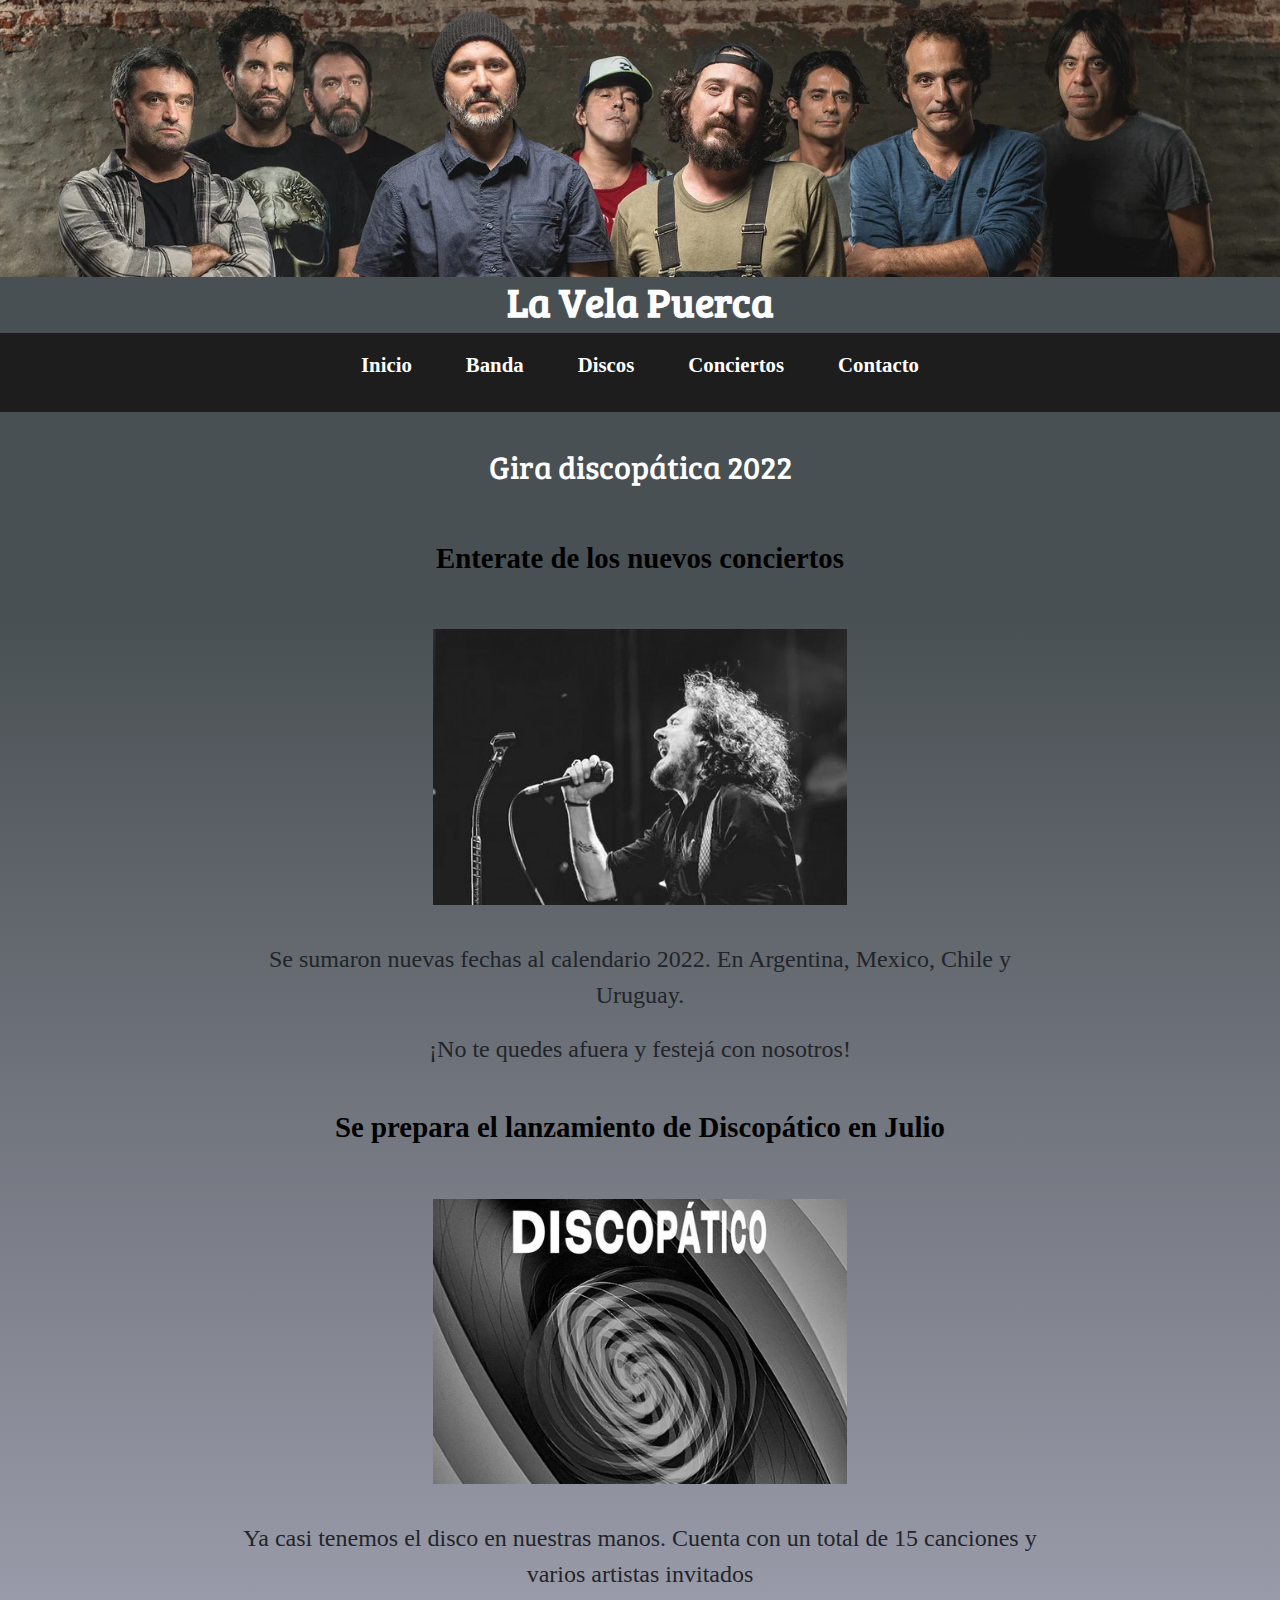
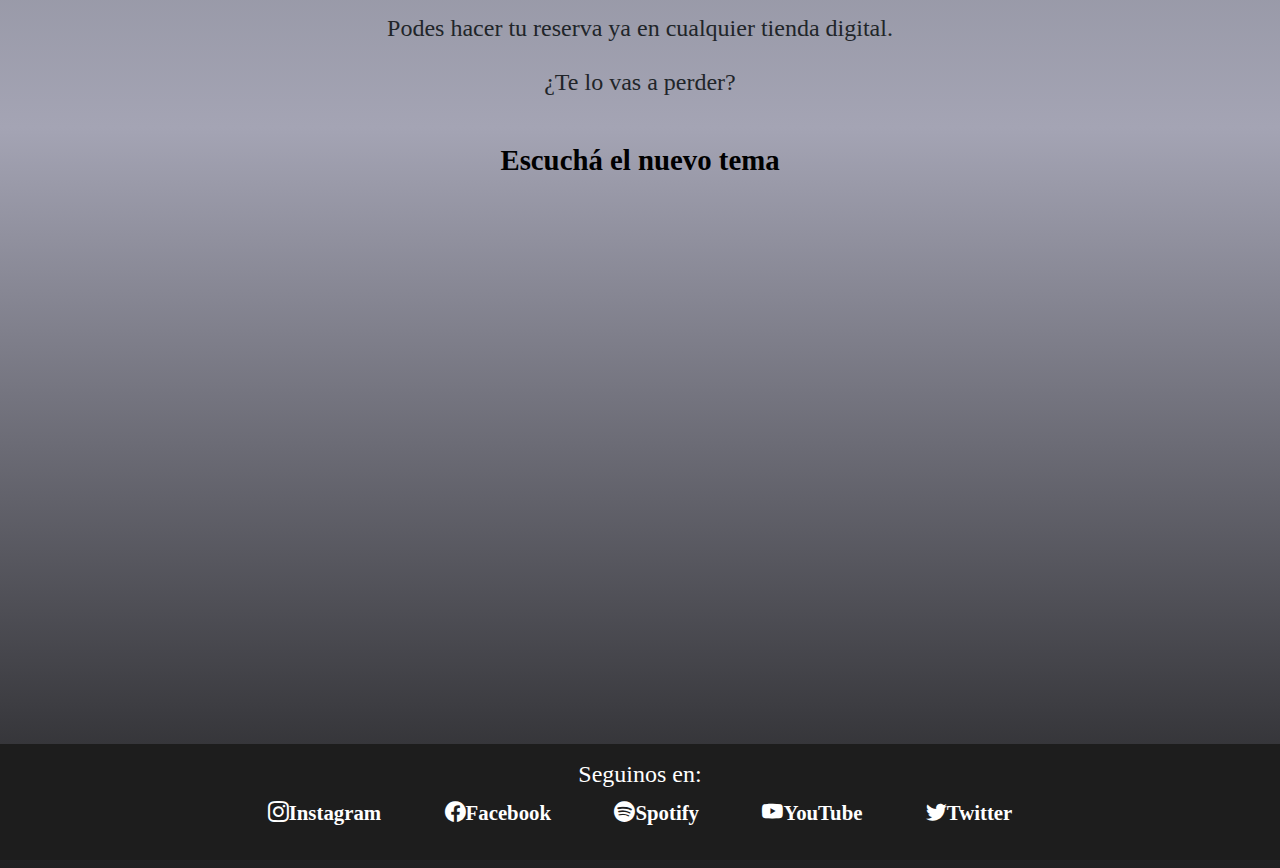
<file: index.html>
<!DOCTYPE html>
<html lang="en">
<head>
    <meta charset="UTF-8">
    <meta http-equiv="X-UA-Compatible" content="IE=edge">
    <meta name="viewport" content="width=device-width, initial-scale=1.0">
    <meta name="description" content="Enterate las ultimas novedades de tu banda favorita | Discos, fotos, giras, videos y mas">
    <meta property="og:title" content="Toda la info de tu banda preferida en un solo sitio. Shows, discos, canciones, fotos y más.">
    <meta property="og:site_name" content="La Vela Puerca">
    <meta property="og:type" content="website">
    <meta property="og:image" content="./image/index-show-red">
    <meta property="og:image:width" content="900">
    <meta property="og:image:heigt" content="600">
    <link rel="preconnect" href="https://fonts.googleapis.com">
    <link rel="preconnect" href="https://fonts.gstatic.com" crossorigin>
    <link href="https://fonts.googleapis.com/css2?family=Bree+Serif&family=Montserrat:wght@400;600&display=swap" rel="stylesheet">
    <link rel="stylesheet" href="https://cdn.jsdelivr.net/npm/bootstrap-icons@1.9.1/font/bootstrap-icons.css">
    <link rel="stylesheet" href="https://cdn.jsdelivr.net/npm/bootstrap@5.2.0/dist/css/bootstrap.min.css">
    <link rel="stylesheet" href="./css/style.css">
    <title>La Vela Puerca - Inicio</title>
</head>
<body>
    <header>
        <img src="./image/foto-header-red.webp" alt="Foto de la banda" class="foto-header">
        <h1 class="container-fluid text-center fs-1 animation-h1 fw-bold">La Vela Puerca</h1>
        <div class="container-fluid bg-fondo-negro p-3">
            <nav class="row">
                <ul class="col-12 col-sm-8 offset-sm-2 col-lg-6 offset-lg-3 d-flex justify-content-around align-items-center">
                    <li> <a href="./index.html"> Inicio</a></li>
                    <li> <a href="./pages/banda.html"> Banda</a></li>
                    <li> <a href="./pages/discos.html">Discos</a> </li>
                    <li> <a href="./pages/conciertos.html">Conciertos</a> </li>
                    <li> <a href="./pages/contacto.html">Contacto</a> </li>
                </ul>
            </nav>
        </div>
    </header>
    <main>
        <h2 class="d-flex justify-content-center fs-2">Gira discopática 2022</h2>
        <section class="container-fluid d-inline-block text-center">
            <div class="row text-center justify-content-center">
                <article class="col-12 col-md-10 col-xl-8">
                    <h3>Enterate de los nuevos conciertos</h3>
                    <img src="./image/index-show-red.webp" alt="Sebastian Teyseira" class="foto-index">
                    <p>Se sumaron nuevas fechas al calendario 2022. En Argentina, Mexico, Chile y Uruguay.</p>
                    <p>¡No te quedes afuera y festejá con nosotros!</p>
                </article>
                <article class="col-12 col-md-10 col-xl-8">
                    <h3>Se prepara el lanzamiento de Discopático en Julio</h3>
                    <img src="./image/index-discopatico-red.webp" alt="Portada album discopático" class="foto-index">
                    <p>Ya casi tenemos el disco en nuestras manos. Cuenta con un total de 15 canciones y varios artistas invitados</p>
                    <p>Podes hacer tu reserva ya en cualquier tienda digital.</p>
                    <p>¿Te lo vas a perder?</p>
                </article>
            </div>
            <div class="container">
                <h3>Escuchá el nuevo tema</h3>
                <article class="row ratio ratio-21x9">
                    <iframe width="" src="https://www.youtube.com/embed/WPkZ2ZkjQao" title="YouTube video player" frameborder="0" allow="accelerometer; autoplay; clipboard-write; encrypted-media; gyroscope; picture-in-picture" allowfullscreen class="video-index col-6 offset-3"></iframe>
                </article>
            </div>
        </section>
        <footer class="p-3 mb-2 bg-fondo-negro text-white">
            <section class="container-fluid text-center">
            <h4>Seguinos en:</h4>
                <div class="row">
                    <ul class="d-flex justify-content-around col-sm-8 offset-sm-2">
                        <li> <a href="https://www.instagram.com/lavela_oficial/?hl=es" target="_blank" class="bi-instagram icon instagram">Instagram</a> </li>
                        <li> <a href="https://es-la.facebook.com/LaVelaPuerca.OFICIAL" target="_blank" class="bi-facebook icon facebook">Facebook</a></li>
                        <li> <a href="https://open.spotify.com/artist/6nVcjUJemqpJjc1WevwTvL" target="_blank" class="bi-spotify icon spotify">Spotify</a></li></li>
                        <li> <a href="https://www.youtube.com/channel/UC-yGvozs2mprxg45wC_bQ7g" target="_blank" class="bi-youtube icon youtube">YouTube</a></li>
                        <li> <a href="https://twitter.com/LaVela_Oficial?ref_src=twsrc%5Egoogle%7Ctwcamp%5Eserp%7Ctwgr%5Eauthor" target="_blank" class="bi-twitter icon twitter">Twitter</a></li>
                    </ul>
                </div>
            </section>
        </footer>
    <script src="https://cdn.jsdelivr.net/npm/bootstrap@5.2.0/dist/js/bootstrap.bundle.min.js"></script>
</body>
</html>
</file>
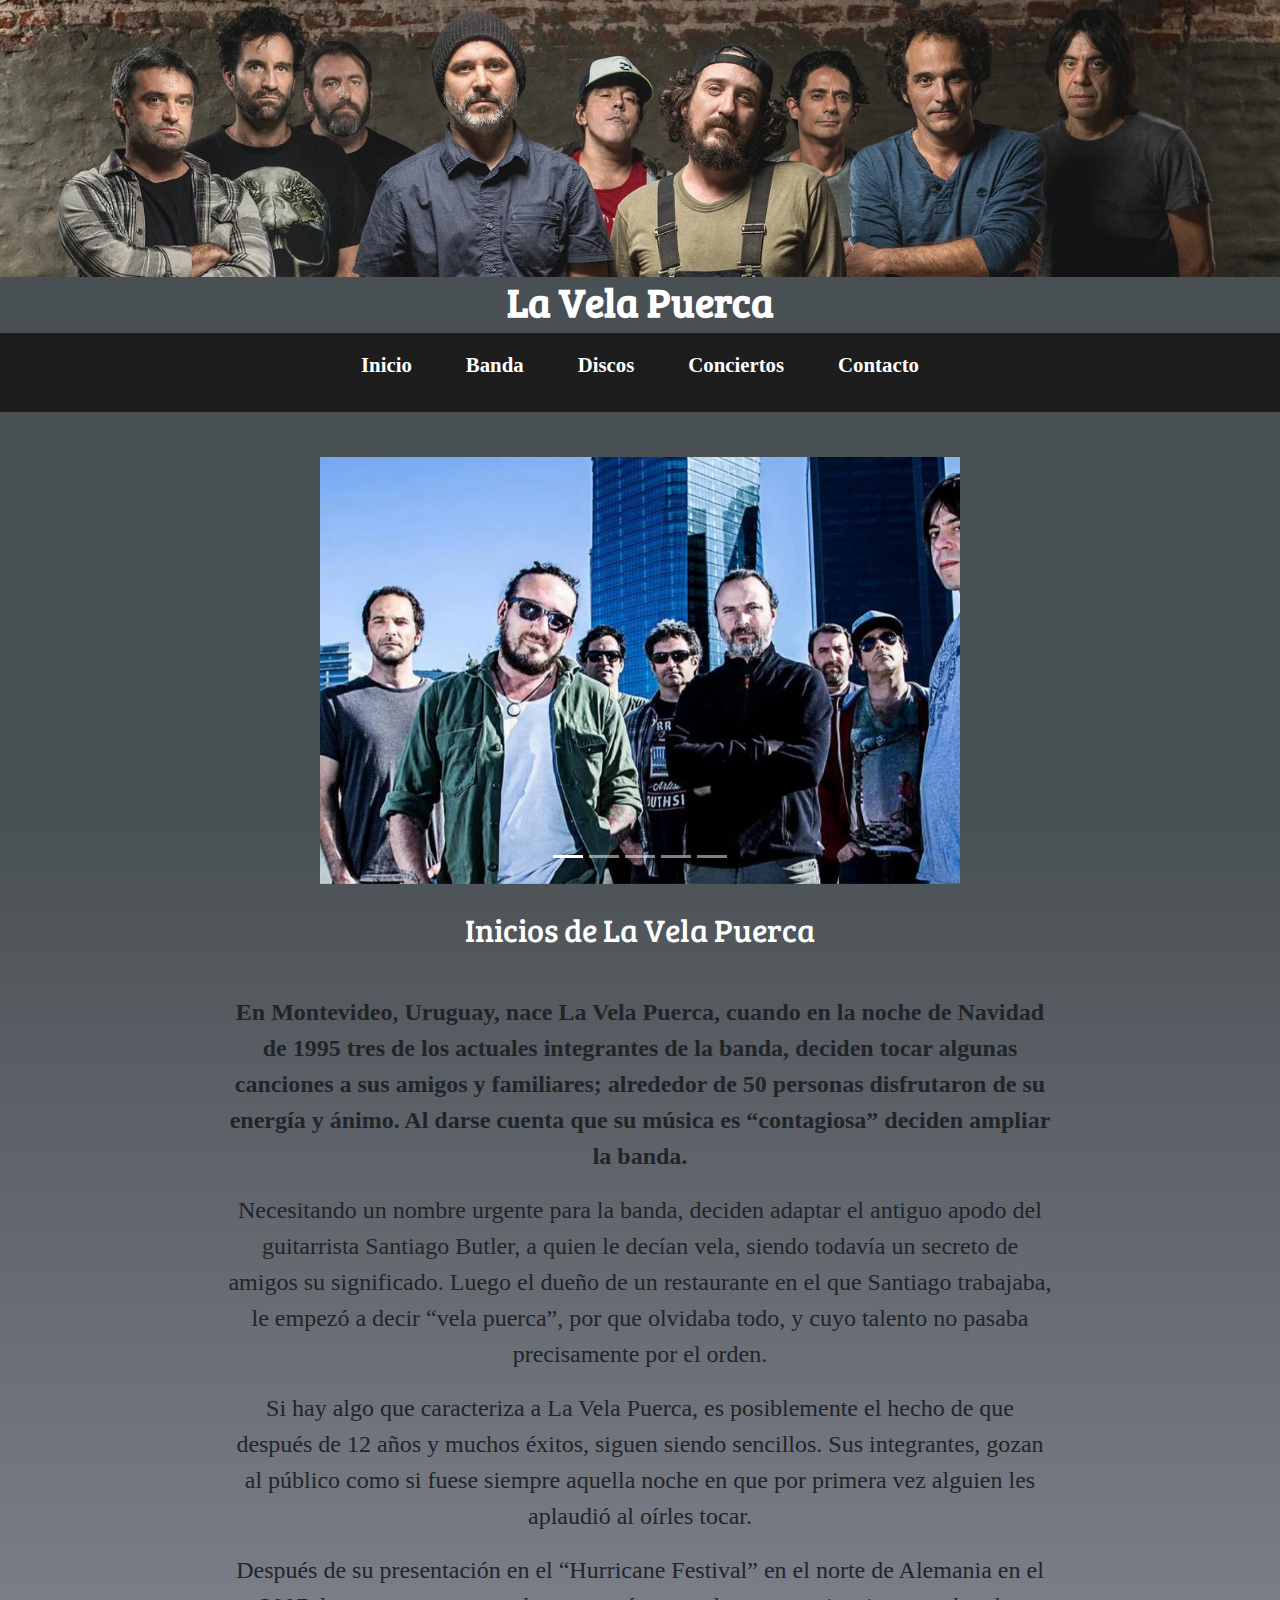
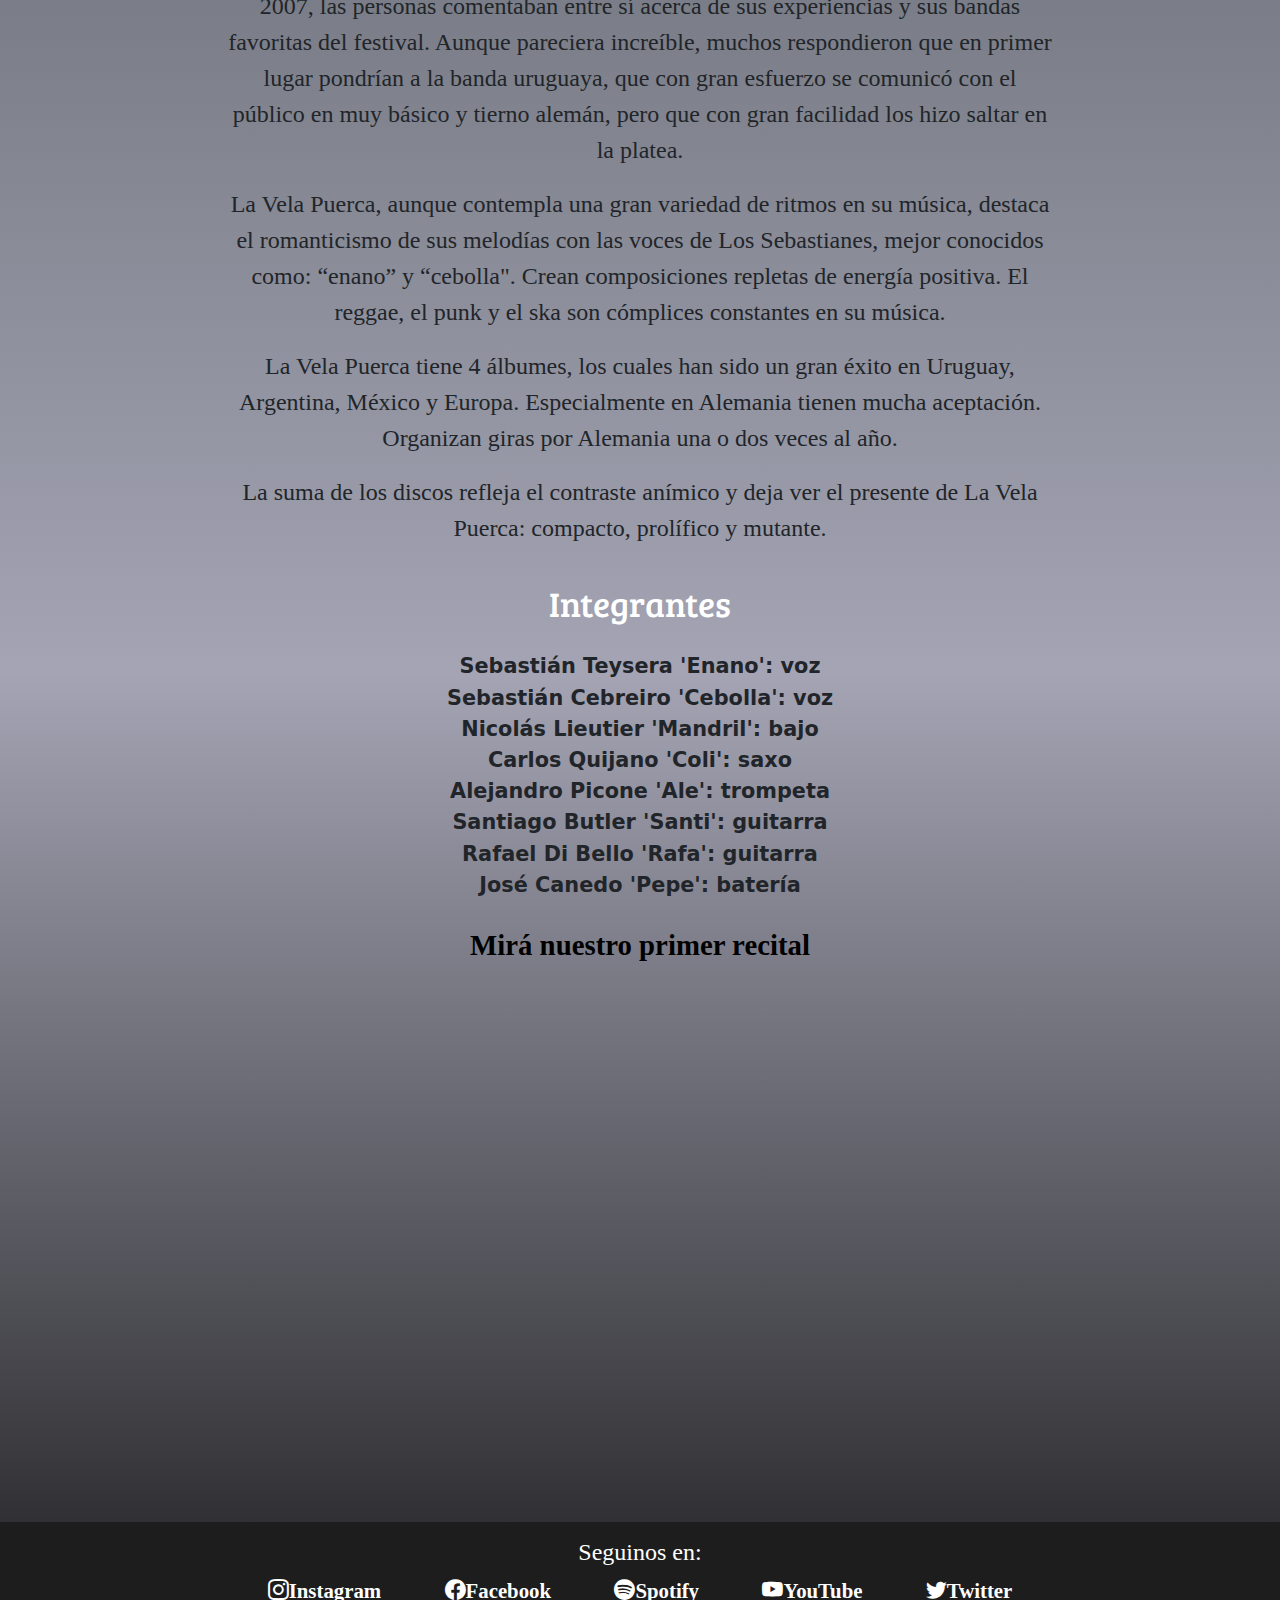
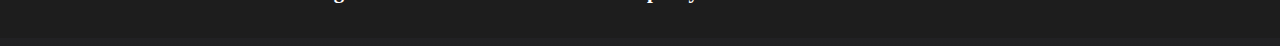
<file: pages/banda.html>
<!DOCTYPE html>
<html lang="en">
<head>
    <meta charset="UTF-8">
    <meta http-equiv="X-UA-Compatible" content="IE=edge">
    <meta name="viewport" content="width=device-width, initial-scale=1.0">
    <meta name="description" content="Conocé la historia de la banda y sus integrantes. Enterate como y donde se originó el grupo">
    <link rel="preconnect" href="https://fonts.googleapis.com">
    <link rel="preconnect" href="https://fonts.gstatic.com" crossorigin>
    <link href="https://fonts.googleapis.com/css2?family=Bree+Serif&family=Montserrat:wght@400;600&display=swap" rel="stylesheet">
    <link rel="stylesheet" href="https://cdn.jsdelivr.net/npm/bootstrap-icons@1.9.1/font/bootstrap-icons.css">
    <link rel="stylesheet" href="https://cdn.jsdelivr.net/npm/bootstrap@5.2.0/dist/css/bootstrap.min.css">
    <link rel="stylesheet" href="../css/style.css">
    <title>La Vela Puerca - Banda</title>
</head>
<body>
    <header>
        <img src="../image/foto-header-red.webp" alt="Foto de la banda" class="foto-header">
        <h1 class="container-fluid header__title text-center fs-1 fw-bold">La Vela Puerca</h1>
        <div class="container-fluid bg-fondo-negro p-3">
            <nav class="row">
                <ul class="col-12 col-sm-8 offset-sm-2 col-lg-6 offset-lg-3 d-flex justify-content-around">
                    <li> <a href="../index.html"> Inicio</a></li>
                    <li> <a href="./banda.html"> Banda</a></li>
                    <li> <a href="./discos.html">Discos</a> </li>
                    <li> <a href="./conciertos.html">Conciertos</a> </li>
                    <li> <a href="./contacto.html">Contacto</a> </li>
                </ul>
            </nav>
        </div>
    </header>
    <main>
        <div id="carrousel-banda" class="carousel slide" data-bs-ride="carousel">
            <div class="carousel-indicators">
                <button type="button" data-bs-target="#carrousel-banda" data-bs-slide-to="0" class="active" aria-current="true" aria-label="Slide 1"></button>
                <button type="button" data-bs-target="#carrousel-banda" data-bs-slide-to="1" aria-label="Slide 2"></button>
                <button type="button" data-bs-target="#carrousel-banda" data-bs-slide-to="2" aria-label="Slide 3"></button>
                <button type="button" data-bs-target="#carrousel-banda" data-bs-slide-to="3" aria-label="Slide 4"></button>
                <button type="button" data-bs-target="#carrousel-banda" data-bs-slide-to="4" aria-label="Slide 5"></button>
            </div>
            <div class="carousel-inner d-flex justify-content-around">
                <div class="carousel-item active">
                    <img src="../image/slide-1-red.webp" class="d-block w-50" alt="Foto de la banda">
                </div>
                <div class="carousel-item">
                    <img src="../image/slide-2-red.webp" class="d-block w-50" alt="Foto de la banda">
                </div>
                <div class="carousel-item">
                    <img src="../image/slide-3-red.webp" class="d-block w-50" alt="Foto de la banda">
                </div>
                <div class="carousel-item">
                    <img src="../image/slide-4-red.webp" class="d-block w-50" alt="Foto de la banda">
                </div>
                <div class="carousel-item">
                    <img src="../image/slide-5-red.webp" class="d-block w-50" alt="Foto de la banda">
                </div>
            </div>
        </div>
        <section class="container-fluid">
            <div class="row text-center">
                <h2 class="padding fs-2">Inicios de La Vela Puerca</h2>
                <article class="col-12 col-sm-10 offset-sm-1 col-md-8 offset-md-2">
                    <p class="fw-bold">En Montevideo, Uruguay, nace La Vela Puerca, cuando en la noche de Navidad de 1995 tres de los actuales integrantes de la banda, deciden tocar algunas canciones a sus amigos y familiares; alrededor de 50 personas disfrutaron de su energía y ánimo. Al darse cuenta que su música es “contagiosa” deciden ampliar la banda.</p>
                    <p>Necesitando un nombre urgente para la banda, deciden adaptar el antiguo apodo del guitarrista Santiago Butler, a quien le decían vela, siendo todavía un secreto de amigos su significado. Luego el dueño de un restaurante en el que Santiago trabajaba, le empezó a decir “vela puerca”, por que olvidaba todo, y cuyo talento no pasaba precisamente por el orden.</p>
                    <p>Si hay algo que caracteriza a La Vela Puerca, es posiblemente el hecho de que después de 12 años y muchos éxitos, siguen siendo sencillos. Sus integrantes, gozan al público como si fuese siempre aquella noche en que por primera vez alguien les aplaudió al oírles tocar.</p>
                    <p>Después de su presentación en el “Hurricane Festival” en el norte de Alemania en el 2007, las personas comentaban entre sí acerca de sus experiencias y sus bandas favoritas del festival. Aunque pareciera increíble, muchos respondieron que en primer lugar pondrían a la banda uruguaya, que con gran esfuerzo se comunicó con el público en muy básico y tierno alemán, pero que con gran facilidad los hizo saltar en la platea.</p>
                    <p>La Vela Puerca, aunque contempla una gran variedad de ritmos en su música, destaca el romanticismo de sus melodías con las voces de Los Sebastianes, mejor conocidos como: “enano” y “cebolla". Crean composiciones repletas de energía positiva. El reggae, el punk y el ska son cómplices constantes en su música.</p>
                    <p>La Vela Puerca tiene 4 álbumes, los cuales han sido un gran éxito en Uruguay, Argentina, México y Europa. Especialmente en Alemania tienen mucha aceptación. Organizan giras por Alemania una o dos veces al año.</p>                
                    <p>La suma de los discos refleja el contraste anímico y deja ver el presente de La Vela Puerca: compacto, prolífico y mutante.</p>
                    <h2>Integrantes</h2>
                    <ol class="fw-bold">
                        <li> Sebastián Teysera 'Enano': voz </li>
                        <li> Sebastián Cebreiro 'Cebolla': voz </li>
                        <li> Nicolás Lieutier 'Mandril': bajo </li>
                        <li> Carlos Quijano 'Coli': saxo </li>
                        <li> Alejandro Picone 'Ale': trompeta </li>
                        <li> Santiago Butler 'Santi': guitarra </li>
                        <li> Rafael Di Bello 'Rafa': guitarra  </li>
                        <li> José Canedo 'Pepe': batería </li>
                    </ol>
                </div>
            </article>
            <div class="container">
                <h3 class="col-12 text-center">Mirá nuestro primer recital</h3>
                <article class="row ratio ratio-21x9">
                    <iframe width="" height="" src="https://www.youtube.com/embed/M60xVPb2psc" title="YouTube video player" frameborder="0" allow="accelerometer; autoplay; clipboard-write; encrypted-media; gyroscope; picture-in-picture" allowfullscreen class="video-banda col-6 offset-3"></iframe>
                </article>
            </div>
        </section>
    </main>
    <footer class="p-3 mb-2 bg-fondo-negro text-white">
        <section class="container-fluid text-center">
        <h4>Seguinos en:</h4>
            <div class="row">
                <ul class="d-flex justify-content-around col-sm-8 offset-sm-2">
                    <li> <a href="https://www.instagram.com/lavela_oficial/?hl=es" target="_blank" class="bi-instagram icon instagram">Instagram</a> </li>
                    <li> <a href="https://es-la.facebook.com/LaVelaPuerca.OFICIAL" target="_blank" class="bi-facebook icon facebook">Facebook</a></li>
                    <li> <a href="https://open.spotify.com/artist/6nVcjUJemqpJjc1WevwTvL" target="_blank" class="bi-spotify icon spotify">Spotify</a></li></li>
                    <li> <a href="https://www.youtube.com/channel/UC-yGvozs2mprxg45wC_bQ7g" target="_blank" class="bi-youtube icon youtube">YouTube</a></li>
                    <li> <a href="https://twitter.com/LaVela_Oficial?ref_src=twsrc%5Egoogle%7Ctwcamp%5Eserp%7Ctwgr%5Eauthor" target="_blank" class="bi-twitter icon twitter">Twitter</a></li>
                </ul>
            </div>
        </section>
    </footer>
    <script src="https://cdn.jsdelivr.net/npm/bootstrap@5.2.0/dist/js/bootstrap.bundle.min.js"></script>
</body>
</html>
</file>
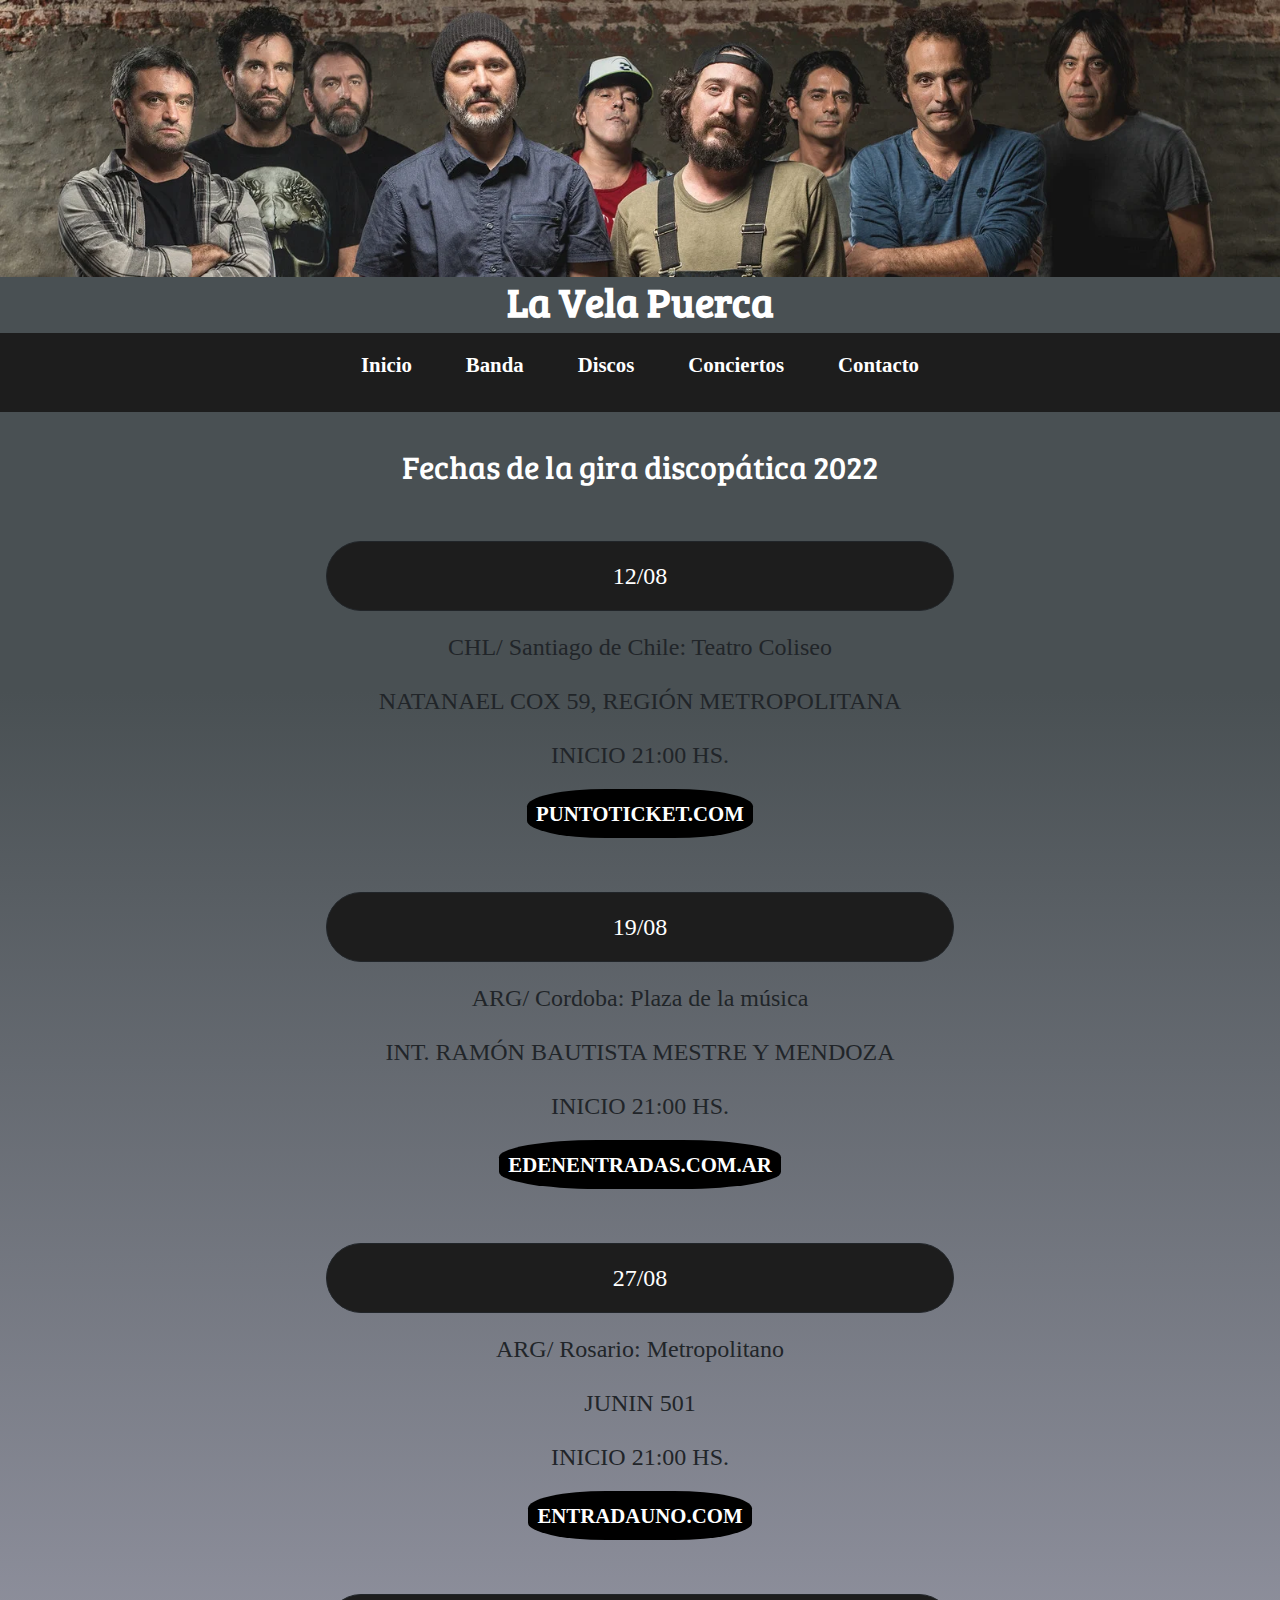
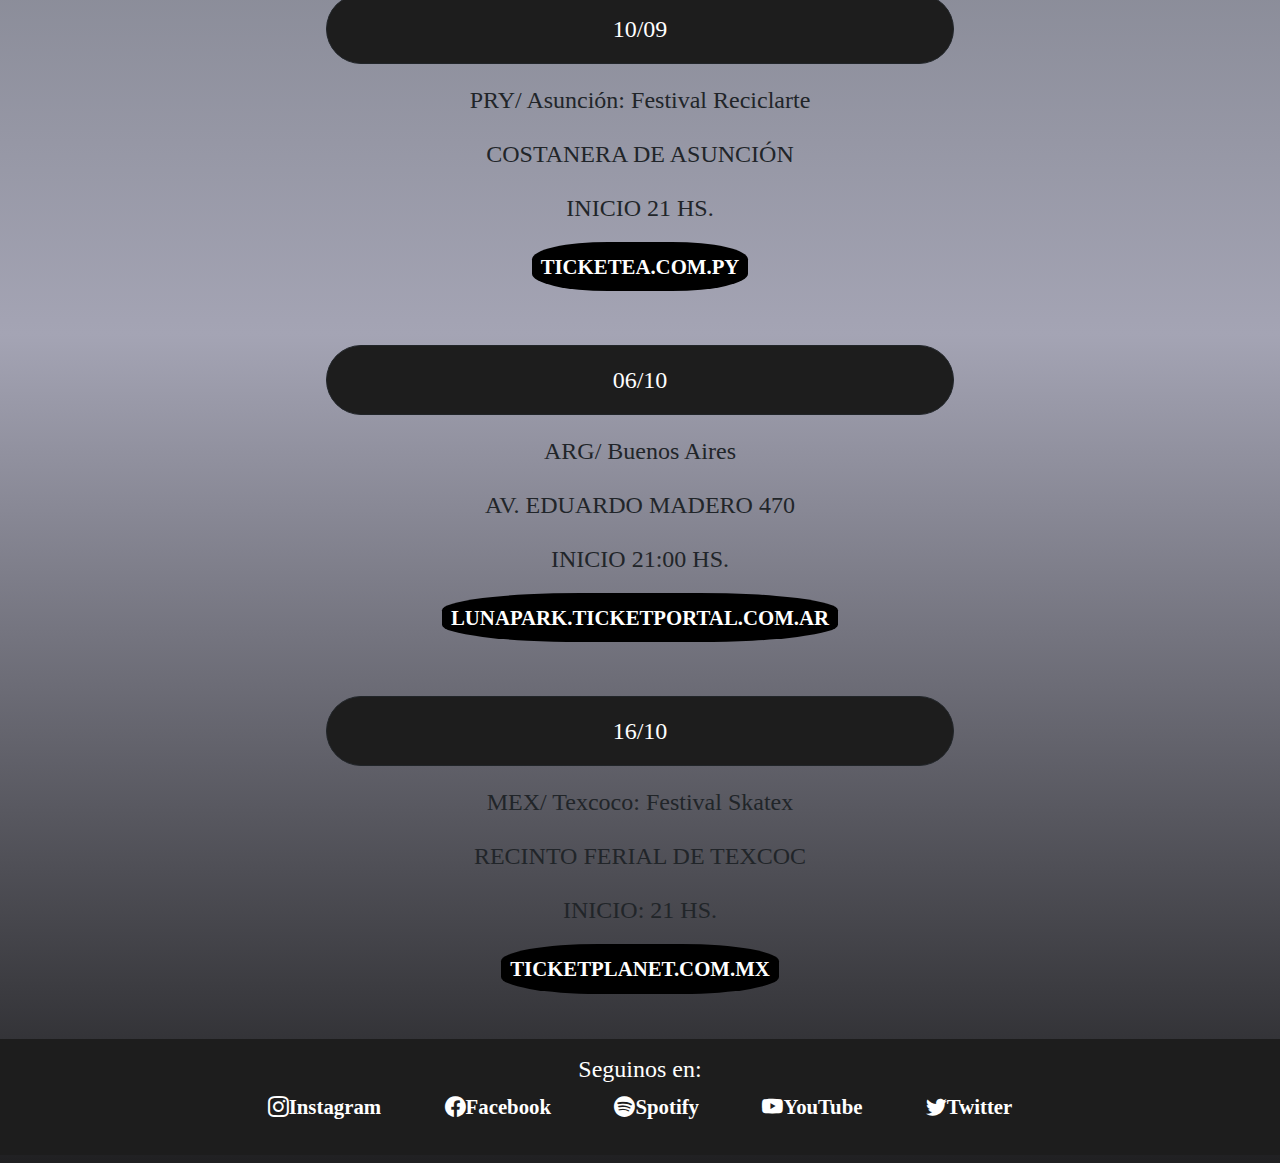
<file: pages/conciertos.html>
<!DOCTYPE html>
<html lang="en">
<head>
    <meta charset="UTF-8">
    <meta http-equiv="X-UA-Compatible" content="IE=edge">
    <meta name="viewport" content="width=device-width, initial-scale=1.0">
    <meta name="description" content="Mirá las ultimas fechas y novedades de la gira. Enterate de las novedades de este 2022">
    <link rel="preconnect" href="https://fonts.googleapis.com">
    <link rel="preconnect" href="https://fonts.gstatic.com" crossorigin>
    <link href="https://fonts.googleapis.com/css2?family=Bree+Serif&family=Montserrat:wght@400;600&display=swap" rel="stylesheet">
    <link rel="stylesheet" href="https://cdn.jsdelivr.net/npm/bootstrap-icons@1.9.1/font/bootstrap-icons.css">
    <link rel="stylesheet" href="https://cdn.jsdelivr.net/npm/bootstrap@5.2.0/dist/css/bootstrap.min.css">
    <link rel="stylesheet" href="../css/style.css">
    <title>La Vela Puerca - Conciertos</title>
</head>
<body>
    <header>
        <img src="../image/foto-header-red.webp" alt="Foto de la banda" class="foto-header">
        <h1 class="container-fluid header__title text-center fs-1 fw-bold">La Vela Puerca</h1>
        <div class="container-fluid bg-fondo-negro p-3">
            <nav class="row">
                <ul class="col-12 col-sm-8 offset-sm-2 col-lg-6 offset-lg-3 d-flex justify-content-around">
                    <li> <a href="../index.html"> Inicio</a></li>
                    <li> <a href="./banda.html"> Banda</a></li>
                    <li> <a href="./discos.html">Discos</a> </li>
                    <li> <a href="./conciertos.html">Conciertos</a> </li>
                    <li> <a href="./contacto.html">Contacto</a> </li>
                </ul>
            </nav>
        </div>
    </header>
    <h2 class="text-center fs-2">Fechas de la gira discopática 2022</h2>
    <article class="container-fluid text-center">
        <div>
            <p class="fecha-show border border-dark border-1 rounded-pill bg-fondo-negro p-3 col-10 offset-1 col-md-8 offset-md-2 col-xl-6 offset-xl-3">12/08</p>
            <p class="ubicacion-show">CHL/ Santiago de Chile: Teatro Coliseo </p>
            <p class="info-show">NATANAEL COX 59, REGIÓN METROPOLITANA</p>
            <p class="info-show">INICIO 21:00 HS.</p>
            <button class="boton"> <a href="https://www.puntoticket.com/">PUNTOTICKET.COM</a></button>
        </div>
        <div class="shows ubicaciongrids">
            <p class="fecha-show border border-dark border-1 rounded-pill bg-fondo-negro p-3 col-10 offset-1 col-md-8 offset-md-2 col-xl-6 offset-xl-3">19/08</p>
            <p class="ubicacion-show">ARG/ Cordoba: Plaza de la música </p>
            <p class="info-show">INT. RAMÓN BAUTISTA MESTRE Y MENDOZA</p>
            <p class="info-show">INICIO 21:00 HS.</p>
            <button class="boton"><a href="https://www.edenentradas.com.ar/sitio/contenido/inicio">EDENENTRADAS.COM.AR</a> </button>
        </div>
        <div class="shows ubicaciongrids">
            <p class="fecha-show border border-dark border-1 rounded-pill bg-fondo-negro p-3 col-10 offset-1 col-md-8 offset-md-2 col-xl-6 offset-xl-3">27/08</p>
            <p class="ubicacion-show">ARG/ Rosario: Metropolitano </p>
            <p class="info-show">JUNIN 501</p>
            <p class="info-show">INICIO 21:00 HS.</p>
            <button class="boton"><a href="https://entradauno.com/">ENTRADAUNO.COM</a></button>
        </div>
        <div class="shows ubicaciongrids">
            <p class="fecha-show border border-dark border-1 rounded-pill bg-fondo-negro p-3 col-10 offset-1 col-md-8 offset-md-2 col-xl-6 offset-xl-3">10/09</p>
            <p class="ubicacion-show">PRY/ Asunción: Festival Reciclarte</p>
            <p class="info-show"> COSTANERA DE ASUNCIÓN</p>
            <p class="info-show">INICIO 21 HS.</p>
            <button class="boton"><a href="https://ticketea.com.py/">TICKETEA.COM.PY</a></button>
        </div>
        <div class="shows ubicaciongrids">
            <p class="fecha-show border border-dark border-1 rounded-pill bg-fondo-negro p-3 col-10 offset-1 col-md-8 offset-md-2 col-xl-6 offset-xl-3">06/10</p>
            <p class="ubicacion-show">ARG/ Buenos Aires</p>
            <p class="info-show"> AV. EDUARDO MADERO 470</p>
            <p class="info-show">INICIO 21:00 HS.</p>
            <button class="boton"><a href="http://www.ticketportal.com.ar/">LUNAPARK.TICKETPORTAL.COM.AR</a></button>
        </div>
        <div class="shows ubicaciongrids">
            <p class="fecha-show border border-dark border-1 rounded-pill bg-fondo-negro p-3 col-10 offset-1 col-md-8 offset-md-2 col-xl-6 offset-xl-3">16/10</p>
            <p class="ubicacion-show">MEX/ Texcoco: Festival Skatex</p>
            <p class="info-show"> RECINTO FERIAL DE TEXCOC</p>
            <p class="info-show">INICIO: 21 HS.</p>
            <button class="boton boton-margin"><a href="http://ticketplanet.com.mx/">TICKETPLANET.COM.MX</a></button>
        </div>
    </article>
    <footer class="p-3 mb-2 bg-fondo-negro text-white">
        <section class="container-fluid text-center">
        <h4>Seguinos en:</h4>
            <div class="row">
                <ul class="d-flex justify-content-around col-sm-8 offset-sm-2">
                    <li> <a href="https://www.instagram.com/lavela_oficial/?hl=es" target="_blank" class="bi-instagram icon instagram">Instagram</a> </li>
                    <li> <a href="https://es-la.facebook.com/LaVelaPuerca.OFICIAL" target="_blank" class="bi-facebook icon facebook">Facebook</a></li>
                    <li> <a href="https://open.spotify.com/artist/6nVcjUJemqpJjc1WevwTvL" target="_blank" class="bi-spotify icon spotify">Spotify</a></li></li>
                    <li> <a href="https://www.youtube.com/channel/UC-yGvozs2mprxg45wC_bQ7g" target="_blank" class="bi-youtube icon youtube">YouTube</a></li>
                    <li> <a href="https://twitter.com/LaVela_Oficial?ref_src=twsrc%5Egoogle%7Ctwcamp%5Eserp%7Ctwgr%5Eauthor" target="_blank" class="bi-twitter icon twitter">Twitter</a></li>
                </ul>
            </div>
        </section>
    </footer>
    <script src="https://cdn.jsdelivr.net/npm/bootstrap@5.2.0/dist/js/bootstrap.bundle.min.js"></script>
</body>
</html>
</file>
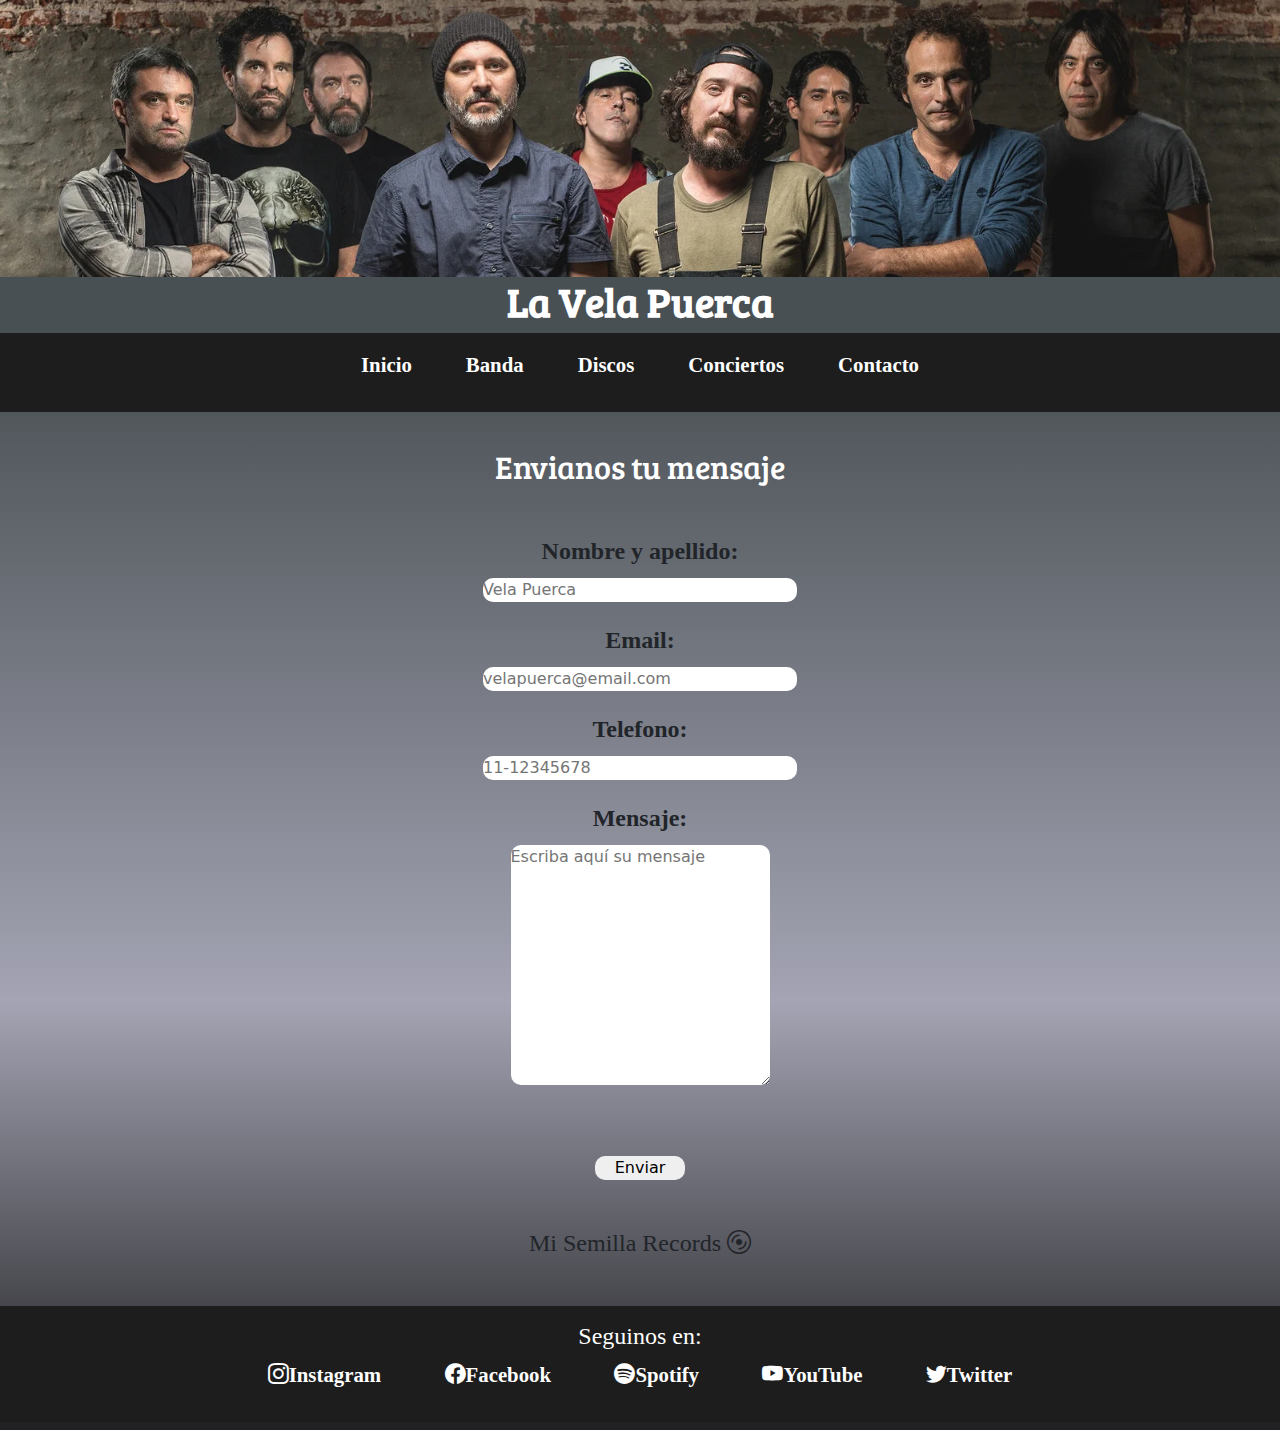
<file: pages/contacto.html>
<!DOCTYPE html>
<html lang="en">
<head>
    <meta charset="UTF-8">
    <meta http-equiv="X-UA-Compatible" content="IE=edge">
    <meta name="viewport" content="width=device-width, initial-scale=1.0">
    <meta name="description" content="Envianos tu mensaje y contactanos. Eventos, fiestas y más">
    <link rel="preconnect" href="https://fonts.googleapis.com">
    <link rel="preconnect" href="https://fonts.gstatic.com" crossorigin>
    <link href="https://fonts.googleapis.com/css2?family=Bree+Serif&family=Montserrat:wght@400;600&display=swap" rel="stylesheet">
    <link rel="stylesheet" href="https://cdn.jsdelivr.net/npm/bootstrap-icons@1.9.1/font/bootstrap-icons.css">
    <link rel="stylesheet" href="https://cdn.jsdelivr.net/npm/bootstrap@5.2.0/dist/css/bootstrap.min.css">
    <link rel="stylesheet" href="../css/style.css">
    <title>La Vela Puerca - Contacto</title>
</head>
<body>
    <header>
        <img src="../image/foto-header-red.webp" alt="Foto de la banda" class="foto-header">
        <h1 class="container-fluid header__title text-center fs-1 fw-bold">La Vela Puerca</h1>
        <div class="container-fluid bg-fondo-negro p-3">
            <nav class="row">
                <ul class="col-12 col-sm-8 offset-sm-2 col-lg-6 offset-lg-3 d-flex justify-content-around">
                    <li> <a href="../index.html"> Inicio</a></li>
                    <li> <a href="./banda.html"> Banda</a></li>
                    <li> <a href="./discos.html">Discos</a> </li>
                    <li> <a href="./conciertos.html">Conciertos</a> </li>
                    <li> <a href="./contacto.html">Contacto</a> </li>
                </ul>
            </nav>
        </div>
    </header>
    <section class="container-fluid text-center justify-content-center">
        <h2 class="fs-2">Envianos tu mensaje</h2>    
        <form  class="row">
            <div class="text-center indicaciones-grid">
                <label for="nombre-contacto">Nombre y apellido:</label>
            </div> 
            <div class="inputgrid">
                <input type="text" id="nombre-contacto" name="nombre-contacto" placeholder="Vela Puerca">
            </div>
            <div class="indicaciones-grid">
                <label for="email-contacto">Email:</label>
            </div>
            <div class="inputgrid">    
                <input type="email" id="email-contacto" name="email-contacto" placeholder="velapuerca@email.com">
            </div>
            <div class="indicaciones-grid">
                <label for="telefono-contacto">Telefono:</label>
            </div>
            <div class="inputgrid">
                <input type="tel" id="telefono-contacto" name="telefono-contacto" placeholder="11-12345678">
            </div>
            <div class="indicaciones-grid">
                <label for="mensaje-contacto">Mensaje:</label>
            </div>
            <div class="inputgrid">    
                <textarea name="mensaje-contacto" id="mensaje-contacto" cols="30" rows="10" placeholder="Escriba aquí su mensaje"></textarea>
            </div>
            <div class="botoninput container-fluid">
                <input type="submit" value="Enviar">
            </div>
        </form>
    </section>
    <div class="misemilla text-center">
        <p>Mi Semilla Records <i class="bi-disc"></i> </p>
    </div>
    <footer class="p-3 mb-2 bg-fondo-negro text-white">
        <section class="container-fluid text-center">
        <h4>Seguinos en:</h4>
            <div class="row">
                <ul class="d-flex justify-content-around col-sm-8 offset-sm-2">
                    <li> <a href="https://www.instagram.com/lavela_oficial/?hl=es" target="_blank" class="bi-instagram icon instagram">Instagram</a> </li>
                    <li> <a href="https://es-la.facebook.com/LaVelaPuerca.OFICIAL" target="_blank" class="bi-facebook icon facebook">Facebook</a></li>
                    <li> <a href="https://open.spotify.com/artist/6nVcjUJemqpJjc1WevwTvL" target="_blank" class="bi-spotify icon spotify">Spotify</a></li></li>
                    <li> <a href="https://www.youtube.com/channel/UC-yGvozs2mprxg45wC_bQ7g" target="_blank" class="bi-youtube icon youtube">YouTube</a></li>
                    <li> <a href="https://twitter.com/LaVela_Oficial?ref_src=twsrc%5Egoogle%7Ctwcamp%5Eserp%7Ctwgr%5Eauthor" target="_blank" class="bi-twitter icon twitter">Twitter</a></li>
                </ul>
            </div>
        </section>
    </footer>
</body>
</html>
</file>
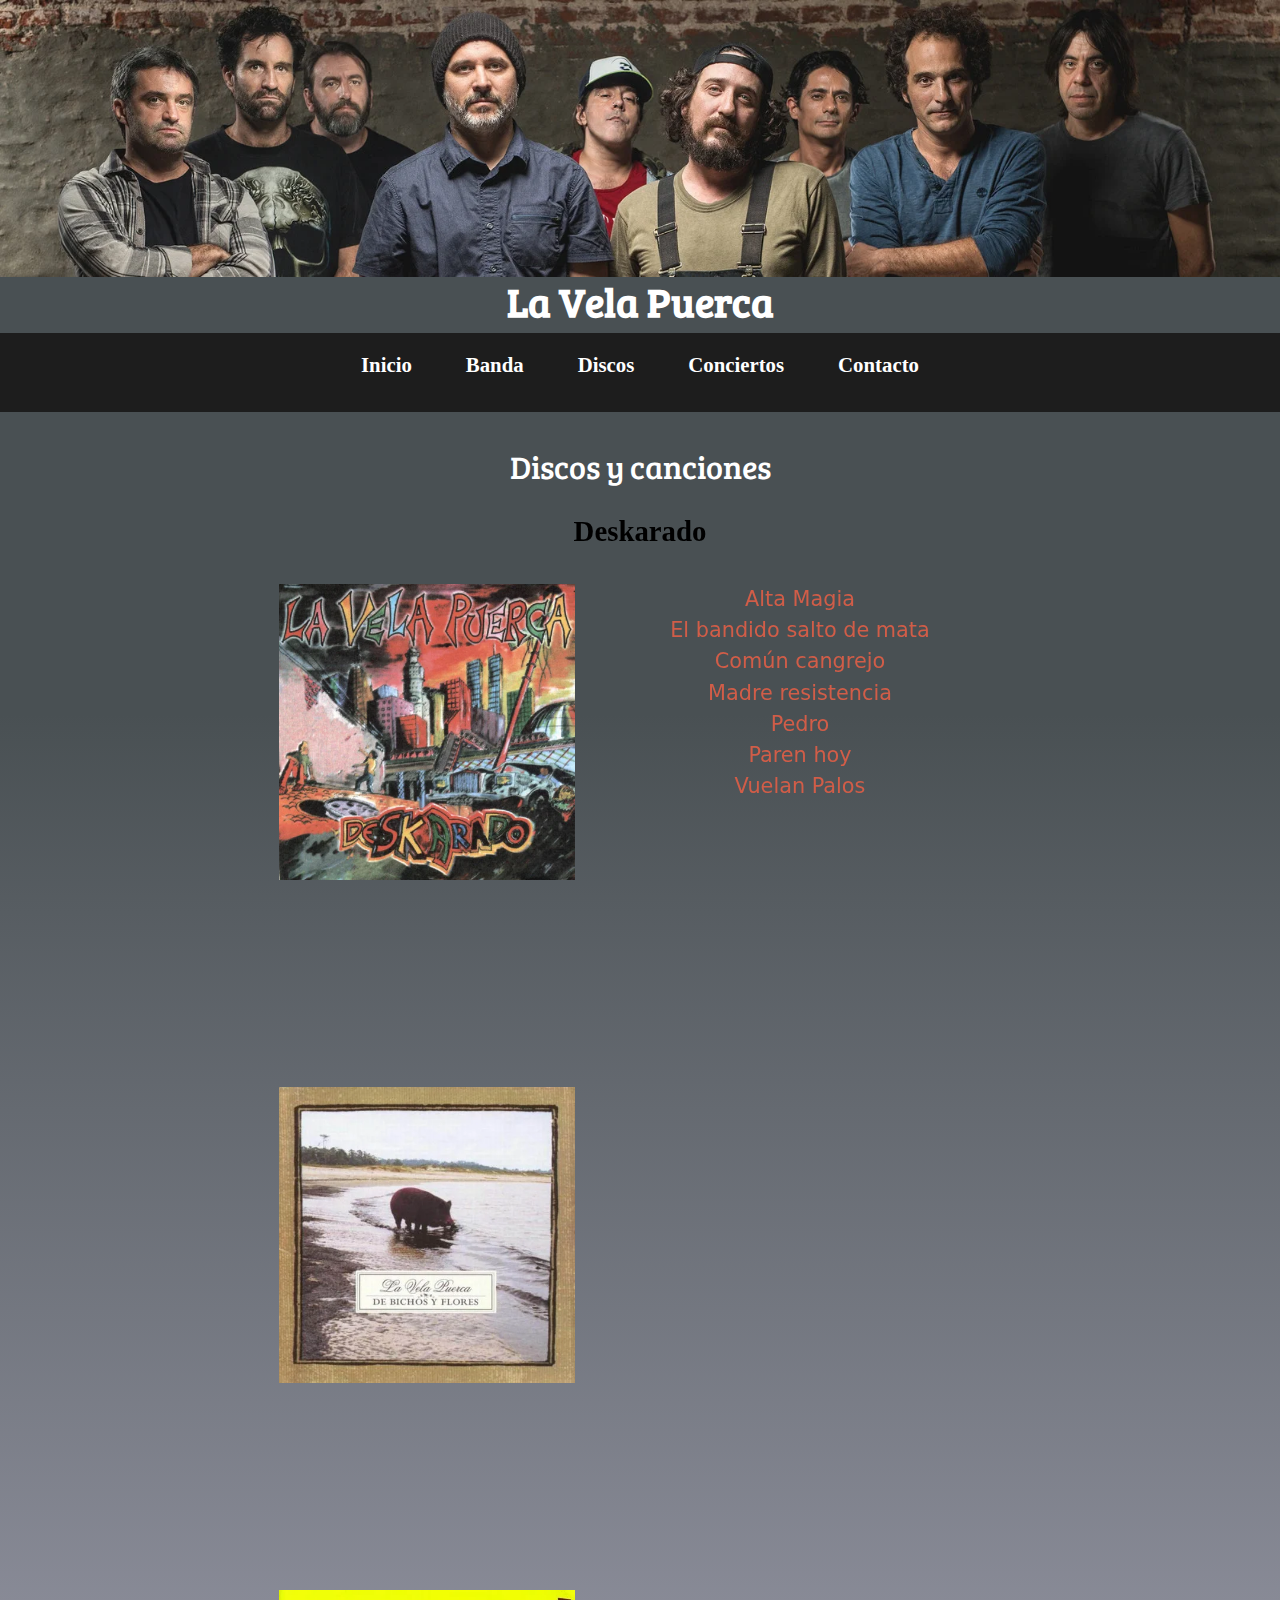
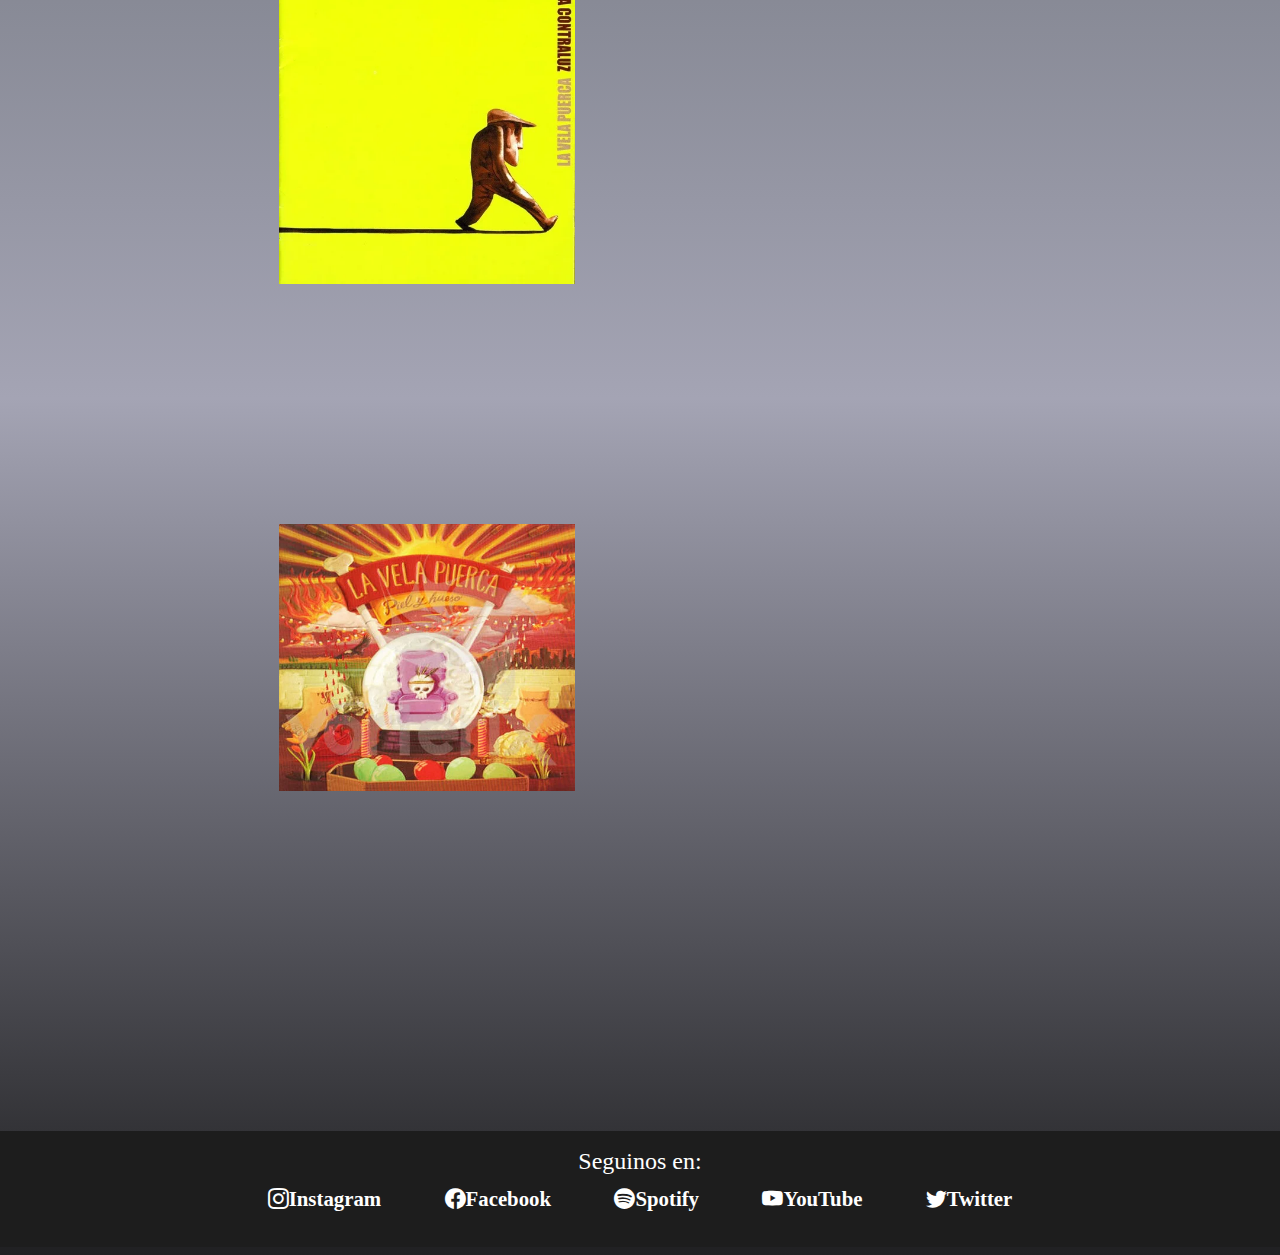
<file: pages/discos.html>
<!DOCTYPE html>
<html lang="en">
<head>
    <meta charset="UTF-8">
    <meta http-equiv="X-UA-Compatible" content="IE=edge">
    <meta name="viewport" content="width=device-width, initial-scale=1.0">
    <meta name="description" content="Toda la info de los discos. Canciones y letras">
    <link rel="preconnect" href="https://fonts.googleapis.com">
    <link rel="preconnect" href="https://fonts.gstatic.com" crossorigin>
    <link href="https://fonts.googleapis.com/css2?family=Bree+Serif&family=Montserrat:wght@400;600&display=swap" rel="stylesheet">
    <link rel="stylesheet" href="https://cdn.jsdelivr.net/npm/bootstrap-icons@1.9.1/font/bootstrap-icons.css">
    <link rel="stylesheet" href="https://cdn.jsdelivr.net/npm/bootstrap@5.2.0/dist/css/bootstrap.min.css">
    <link href="https://unpkg.com/aos@2.3.1/dist/aos.css" rel="stylesheet">
    <link rel="stylesheet" href="../css/style.css">
    <title>La Vela Puerca - Discos</title>
</head>
<body>
    <header>
        <img src="../image/foto-header-red.webp" alt="Foto de la banda" class="foto-header">
        <h1 class="container-fluid header__title text-center fs-1 fw-bold">La Vela Puerca</h1>
        <div class="container-fluid bg-fondo-negro p-3">
            <nav class="row">
                <ul class="col-12 col-sm-8 offset-sm-2 col-lg-6 offset-lg-3 d-flex justify-content-around">
                    <li> <a href="../index.html"> Inicio</a></li>
                    <li> <a href="./banda.html"> Banda</a></li>
                    <li> <a href="./discos.html">Discos</a> </li>
                    <li> <a href="./conciertos.html">Conciertos</a> </li>
                    <li> <a href="./contacto.html">Contacto</a> </li>
                </ul>
            </nav>
        </div>
    </header>
    <h2 class="fs-2 text-center">Discos y canciones</h2>
    <section class="container-fluid text-center">
        <article class="row justify-content-center align-items-start">
            <h3 data-aos="zoom-in">Deskarado</h3>
            <img src="../image/deskarado-red.webp" alt="Portada cd Deskarado" class="portada-cd col-8 col-lg-4 col-xl-4">
            <div class="col-lg-6 col-xl-4">
                <ol class="bg-deskarado">
                    <li data-aos="fade-up">Alta Magia</li>
                    <li data-aos="fade-down-right">El bandido salto de mata</li>
                    <li data-aos="fade-down">Común cangrejo</li>
                    <li data-aos="fade-up-right">Madre resistencia</li>
                    <li data-aos="fade-up">Pedro</li>
                    <li data-aos="fade-up-left">Paren hoy</li>
                    <li data-aos="fade-down-right">Vuelan Palos</li>
                    <li data-aos="fade-down">Mi semilla</li>
                    <li data-aos="fade-up">A su bola</li>
                    <li data-aos="fade-down-right">Gente</li>
                    <li data-aos="fade-down">De tal palo, tal astilla</li>
                    <li data-aos="fade-up-right">El gavilán</li>
                    <li data-aos="fade-up-left">Las polillas</li>
                </ol>
            </div>
        </article>
        <h3 data-aos="zoom-in">De bichos y flores</h3>
        <article class="row justify-content-center align-items-start">
            <img src="../image/de-bichos-y-flores-red.webp" alt="Portada cd De bichos y flores" class="portada-cd col-8 col-lg-4 col-xl-4">
            <div class="col-lg-6 col-xl-4">
                <ol class="bg-de-bichos-y-flores">
                    <li data-aos="fade-down-left">Por la ciudad</li>
                    <li data-aos="fade-up-right">Por dentro</li>
                    <li data-aos="fade-up-left">El viejo</li>
                    <li data-aos="fade-right">El huracan</li>
                    <li data-aos="fade-left">Contradecir</li>
                    <li data-aos="fade-down-left">El profeta</li>
                    <li data-aos="fade-up">Potosi</li>
                    <li data-aos="fade-up-left">Mañana</li>
                    <li data-aos="fade-up-right">El ojo moro</li>
                    <li data-aos="fade-up">José sabia</li>
                    <li data-aos="fade-down-left">Rebuscado</li>
                    <li data-aos="fade-right">Burbujas</li>
                    <li data-aos="fade-left">De no olvidar</li>
                </ol>
            </div>
        </article>
        <h3 data-aos="zoom-in">A contraluz</h3>
        <article class="row justify-content-center align-items-start">
            <img src="../image/a-contraluz-red.webp" alt="Portada cd A contraluz" class="portada-cd col-8 col-lg-4 col-xl-4">
            <div class="col-lg-6 col-xl-4">
                <ol class="bg-a-contraluz">
                    <li data-aos="fade-up">Llenos de magia</li>
                    <li data-aos="fade-up-left">Sin palabras</li>
                    <li data-aos="fade-down-right">Dice</li>
                    <li data-aos="fade-right">De atar</li>
                    <li data-aos="fade-down-left">Va a escampar</li>
                    <li data-aos="fade-up-left">Escobas</li>
                    <li data-aos="fade-up">Clarobscuro</li>
                    <li data-aos="fade-down-right">Zafar</li>
                    <li data-aos="fade-down-left">Caldo precoz</li>
                    <li data-aos="fade-up">Haciensose pasar por luz</li>
                    <li data-aos="fade-right">En el limbo</li>
                    <li data-aos="fade-up-left">Un frasco</li>
                    <li data-aos="fade-down-left">Doble filo</li>
                    <li data-aos="fade-right">A lo verde</li>
                </ol>
            </div>
        </article>
        <h3 data-aos="zoom-in">Piel y Hueso</h3>
        <article class="row justify-content-center align-items-start">
            <img src="../image/piel-y-hueso-red.webp" alt="Portada cd Piel y hueso" class="portada-cd col-8 col-lg-4 col-xl-4">
            <div class="col-lg-6 col-xl-4">
                <ol  class="bg-piel-y-hueso">
                    <li data-aos="fade-down-left">Sobre la sien</li>
                    <li data-aos="fade-right">Y asi vivir</li>
                    <li data-aos="fade-up-left">La teoría</li>
                    <li data-aos="fade-up">Tentación</li>
                    <li data-aos="fade-down-left">Sigo creyendo</li>
                    <li data-aos="fade-left">Cada palabra</li>
                    <li data-aos="fade-up-right">Se le va</li>
                    <li data-aos="fade-right">El borde</li>
                    <li data-aos="fade-left">No se sabe porqué</li>
                    <li data-aos="fade-up-left">Polidoro</li>
                    <li data-aos="fade-right">Todo el karma</li>
                    <li data-aos="fade-down-left">Se despierta</li>
                    <li data-aos="fade-up">Sé a donde quiere ir</li>
                    <li data-aos="fade-up-right">Solo un paredón</li>
                    <li data-aos="fade-up">El buitre</li>
                    <li data-aos="fade-up-left">Hoy</li>
                    <li data-aos="fade-right">Tres minutos</li>
                    <li data-aos="fade-down-left">Requiem por vos</li>
                </ol>
            </div>
        </article>
    </section>
    <footer class="p-3 mb-2 bg-fondo-negro text-white">
        <section class="container-fluid text-center">
        <h4>Seguinos en:</h4>
            <div class="row">
                <ul class="d-flex justify-content-around col-sm-8 offset-sm-2">
                    <li> <a href="https://www.instagram.com/lavela_oficial/?hl=es" target="_blank" class="bi-instagram icon instagram">Instagram</a> </li>
                    <li> <a href="https://es-la.facebook.com/LaVelaPuerca.OFICIAL" target="_blank" class="bi-facebook icon facebook">Facebook</a></li>
                    <li> <a href="https://open.spotify.com/artist/6nVcjUJemqpJjc1WevwTvL" target="_blank" class="bi-spotify icon spotify">Spotify</a></li></li>
                    <li> <a href="https://www.youtube.com/channel/UC-yGvozs2mprxg45wC_bQ7g" target="_blank" class="bi-youtube icon youtube">YouTube</a></li>
                    <li> <a href="https://twitter.com/LaVela_Oficial?ref_src=twsrc%5Egoogle%7Ctwcamp%5Eserp%7Ctwgr%5Eauthor" target="_blank" class="bi-twitter icon twitter">Twitter</a></li>
                </ul>
            </div>
        </section>
    </footer>
    <script src="https://cdn.jsdelivr.net/npm/bootstrap@5.2.0/dist/js/bootstrap.bundle.min.js"></script>
    <script src="https://unpkg.com/aos@2.3.1/dist/aos.js"></script>
    <script>
        AOS.init();
    </script>
</body>
</html>
</file>
<file: css/style.css>
.bg-deskarado {
  color: rgb(209, 93, 72);
}

.bg-de-bichos-y-flores {
  color: rgb(180, 180, 128);
}

.bg-a-contraluz {
  color: rgb(223, 223, 10);
}

.bg-piel-y-hueso {
  color: rgb(235, 72, 50);
}

.bg-fondo-negro {
  background: rgb(29, 29, 29);
}

* {
  padding: 0;
  border: 0;
  box-sizing: border-box;
}

h1 {
  font-family: "Bree Serif", serif;
  color: white;
  font-size: 4rem;
}

h2 {
  color: white;
  font-size: 2.2rem;
  font-family: "Bree Serif", serif;
  margin-top: 4vh;
  margin-bottom: 3vh;
}

h3 {
  margin-top: 3vh;
  color: black;
  font-size: 1.8rem;
  font-weight: bold;
  font-family: "monserrat", serif;
  margin-bottom: 4vh;
}

h4 {
  color: white;
  font-family: "monserrat", serif;
}

ul {
  list-style: none;
}

ol {
  list-style: none;
  font-size: 1.3rem;
  text-decoration: none;
  margin: 0;
  padding: 0;
}

p {
  font-size: 1rem;
  font-family: "monserrat", serif;
  margin-top: 2vh;
}
@media (min-width: 576px) {
  p {
    font-size: 1.2rem;
  }
}
@media (min-width: 992px) {
  p {
    font-size: 1.5rem;
  }
}

.fecha-show {
  color: white;
  margin-top: 6vh;
}

.letra-blanca {
  color: white;
}

.animation-h1 {
  animation-name: aparece-h1;
  animation-duration: 3s;
}

@keyframes aparece-h1 {
  0% {
    transform: scale(0);
  }
  100% {
    transform: scale(1);
  }
}
@keyframes color-instagram {
  0% {
    color: white;
  }
  50% {
    color: rgb(231, 113, 100);
  }
  100% {
    color: white;
  }
}
@keyframes color-facebook {
  0% {
    color: white;
  }
  50% {
    color: rgb(60, 60, 206);
  }
  100% {
    color: white;
  }
}
@keyframes color-spotify {
  0% {
    color: white;
  }
  50% {
    color: darkgreen;
  }
  100% {
    color: white;
  }
}
@keyframes color-youtube {
  0% {
    color: white;
  }
  50% {
    color: firebrick;
  }
  100% {
    color: white;
  }
}
@keyframes color-twitter {
  0% {
    color: white;
  }
  50% {
    color: rgb(24, 182, 182);
  }
  100% {
    color: white;
  }
}
.portada-cd {
  width: 60%;
}
@media (min-width: 576px) {
  .portada-cd {
    width: 45%;
  }
}
@media (min-width: 768px) {
  .portada-cd {
    width: 40%;
  }
}
@media (min-width: 992px) {
  .portada-cd {
    width: 30%;
  }
}
@media (min-width: 1200px) {
  .portada-cd {
    width: 25%;
  }
}

a {
  text-decoration: none;
  color: white;
  font-weight: bold;
  font-family: "monserrat", serif;
  font-size: 0.8rem;
}
a:hover {
  color: red;
}
@media (min-width: 576px) {
  a {
    font-size: 1rem;
  }
}
@media (min-width: 992px) {
  a {
    font-size: 1.3rem;
  }
}

button {
  background-color: black;
  font-family: "monserrat", serif;
  padding: 1vh;
  border-radius: 35%;
}

.foto-header {
  width: 100%;
}

footer li {
  font-size: 1.1rem;
}

.icon, .twitter, .youtube, .spotify, .facebook, .instagram {
  animation-duration: 5s;
  animation-iteration-count: infinite;
}

.instagram {
  animation-name: color-instagram;
}

.facebook {
  animation-name: color-facebook;
  animation-delay: 1s;
}

.spotify {
  animation-name: color-spotify;
  animation-delay: 2s;
}

.youtube {
  animation-name: color-youtube;
  animation-delay: 3s;
}

.twitter {
  animation-name: color-twitter;
  animation-delay: 4s;
}

footer {
  margin-top: 2vh;
}

body {
  background: linear-gradient(180deg, rgb(73, 80, 83) 25%, rgb(164, 164, 180) 70%, rgb(32, 32, 34) 100%);
}

.padding {
  margin-top: 3vh;
  margin-bottom: 3vh;
}

footer {
  margin-top: 5vh;
}

.carousel {
  padding-top: 5vh;
}

.indicaciones-grid {
  font-size: 1rem;
  margin-top: 3vh;
  margin-bottom: 1vh;
  margin-top: 2.2vh;
}
@media (min-width: 992px) {
  .indicaciones-grid {
    font-size: 1.3rem;
  }
}

@media (min-width: 992px) {
  .misemilla {
    margin-top: 5vh;
    margin-bottom: 3vh;
  }
}

label {
  font-family: "monserrat", serif;
  font-weight: bold;
  font-size: 1.2rem;
}
@media (min-width: 992px) {
  label {
    font-size: 1.5rem;
  }
}

input {
  border-radius: 10px;
  width: 70%;
}
@media (min-width: 576px) {
  input {
    width: 50%;
  }
}
@media (min-width: 768px) {
  input {
    width: 40%;
  }
}
@media (min-width: 992px) {
  input {
    width: 25%;
  }
}

textarea {
  border-radius: 10px;
}

.botoninput {
  margin-top: 5vw;
  width: 30%;
}

.boton {
  font-size: 0.6rem;
}

.foto-index {
  width: 70%;
  margin-top: 2vh;
  margin-bottom: 2vh;
}
@media (min-width: 992px) {
  .foto-index {
    width: 50%;
    margin-top: 2vh;
    margin-bottom: 2vh;
  }
}
@media (min-width: 1200px) {
  .foto-index {
    filter: grayscale(100%);
    transition-duration: 3s;
  }
  .foto-index:hover {
    filter: grayscale(0%);
    scale: 1.2;
  }
}

.video-index {
  width: 50%;
}
@media (min-width: 992px) {
  .video-index {
    margin-bottom: 3vh;
  }
}
@media (min-width: 1200px) {
  .video-index {
    filter: grayscale(100%);
    transition-duration: 3s;
  }
}
.video-index:hover {
  filter: grayscale(0%);
}

.video-banda {
  width: 50%;
}
@media (min-width: 992px) {
  .video-banda {
    margin-bottom: 3vh;
  }
}

/*# sourceMappingURL=style.css.map */
</file>
